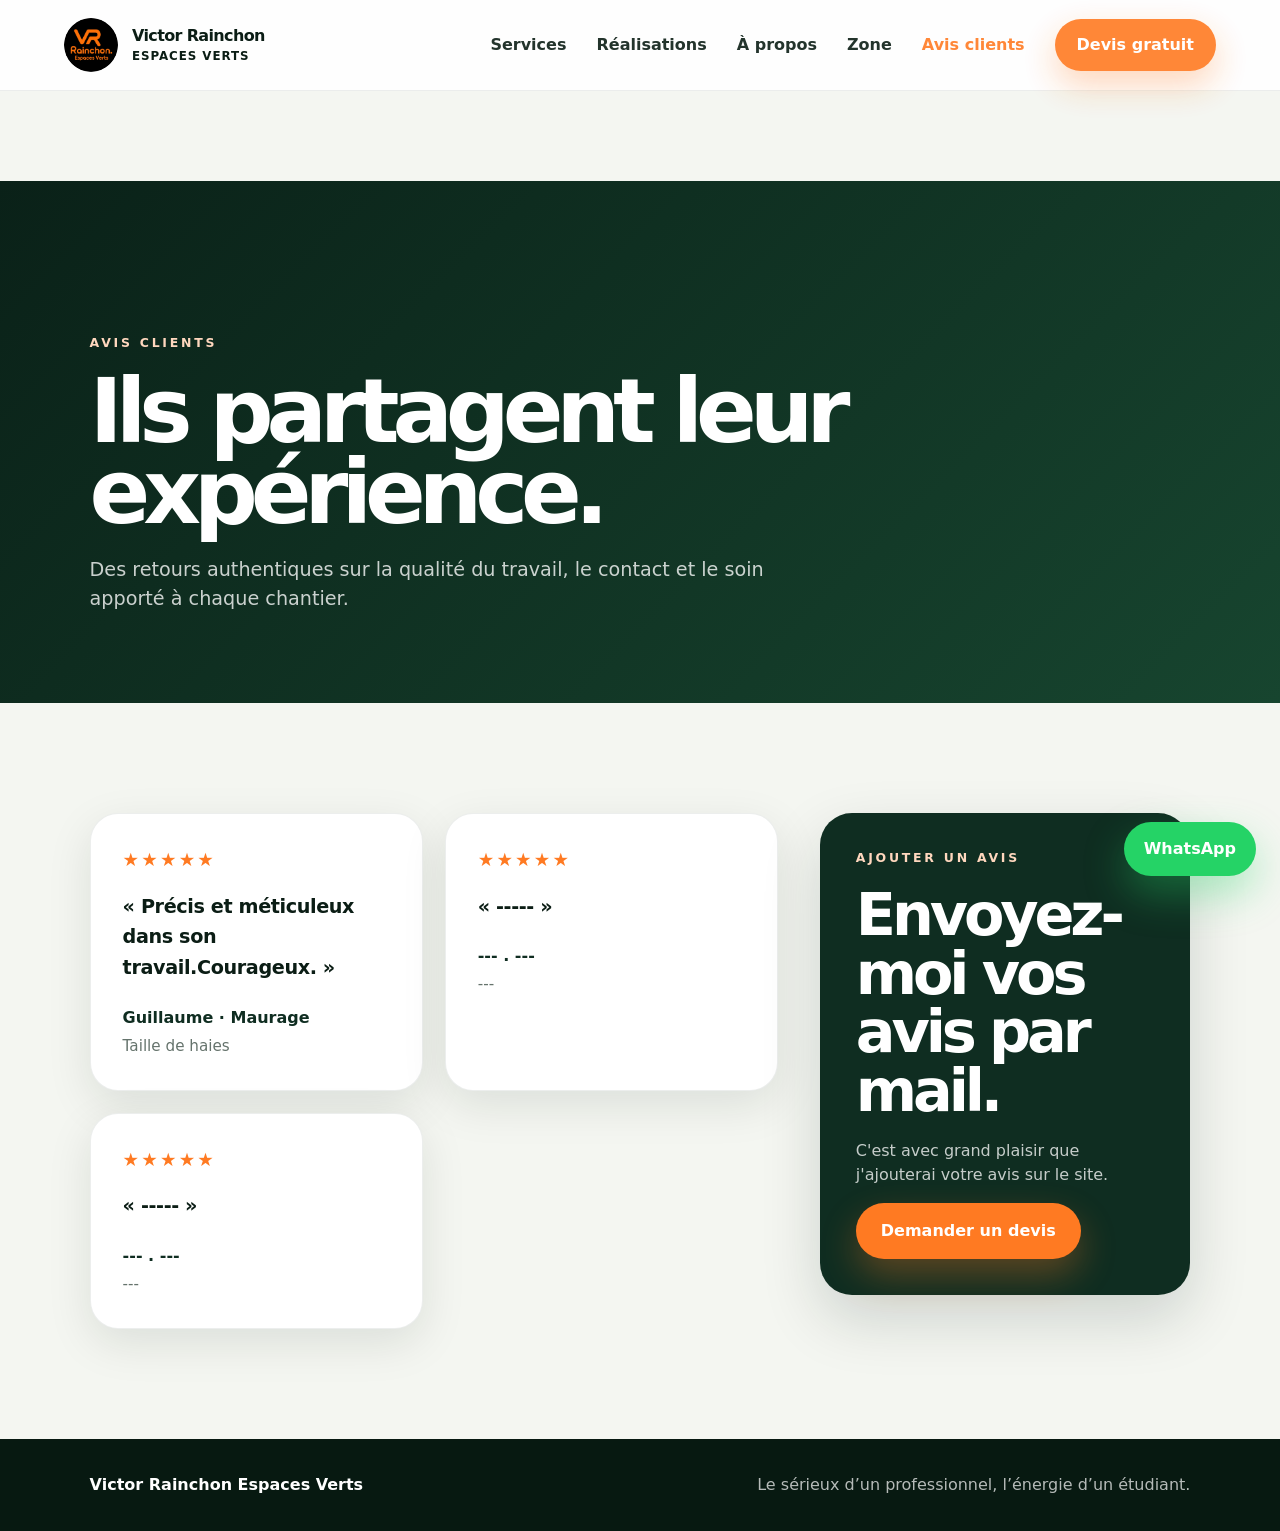
<file: avis.html>
<!doctype html>
<html lang="fr">
<head>
  <meta charset="utf-8">
  <meta name="viewport" content="width=device-width, initial-scale=1">
  <title>Avis clients | Victor Rainchon Espaces Verts</title>
  <meta name="description" content="Découvrez les avis des clients de Victor Rainchon Espaces Verts à Binche et dans les communes voisines.">
  <meta name="theme-color" content="#0f2d21">
  <link rel="stylesheet" href="assets/css/styles.css">
</head>
<body>
  <header class="site-header compact-header">
    <a class="brand" href="index.html" aria-label="Accueil Victor Rainchon Espaces Verts">
      <img src="assets/img/logo-vr.jpg" alt="Logo Victor Rainchon Espaces Verts">
      <span><strong>Victor Rainchon</strong><small>Espaces Verts</small></span>
    </a>
    <button class="menu-toggle" aria-label="Ouvrir le menu" aria-expanded="false">☰</button>
    <nav class="main-nav" aria-label="Navigation principale">
      <a href="index.html#services">Services</a>
      <a href="index.html#realisations">Réalisations</a>
      <a href="index.html#apropos">À propos</a>
      <a href="index.html#zone">Zone</a>
      <a class="active" href="avis.html">Avis clients</a>
      <a class="nav-cta" href="index.html#contact">Devis gratuit</a>
    </nav>
  </header>

  <main class="reviews-page">
    <section class="reviews-hero">
      <div>
        <p class="eyebrow">Avis clients</p>
        <h1>Ils partagent leur expérience.</h1>
        <p>Des retours authentiques sur la qualité du travail, le contact et le soin apporté à chaque chantier.</p>
      </div>
    </section>

    <section class="section reviews-section">
      <div class="reviews-grid">
        <!-- COPIEZ UN BLOC <article class="review-card">...</article> POUR AJOUTER UN AVIS -->
        <article class="review-card">
          <div class="stars" aria-label="5 étoiles">★★★★★</div>
          <blockquote>« Précis et méticuleux dans son travail.Courageux. »</blockquote>
          <p class="review-author">Guillaume · Maurage</p>
          <p class="review-service">Taille de haies</p>
        </article>

        <article class="review-card">
          <div class="stars" aria-label="5 étoiles">★★★★★</div>
          <blockquote>« ----- »</blockquote>
          <p class="review-author">--- . ---</p>
          <p class="review-service">---</p>
        </article>

        <article class="review-card">
          <div class="stars" aria-label="5 étoiles">★★★★★</div>
          <blockquote>« ----- »</blockquote>
          <p class="review-author">--- . ---</p>
          <p class="review-service">---</p>
        </article>
      </div>

      <aside class="reviews-help">
        <div>
          <p class="eyebrow dark">Ajouter un avis</p>
          <h2>Envoyez-moi vos avis par mail.</h2>
          <p>C'est avec grand plaisir que j'ajouterai votre avis sur le site.</p>
        </div>
        <a class="btn btn-primary" href="index.html#contact">Demander un devis</a>
      </aside>
    </section>
  </main>

  <footer class="site-footer">
    <strong>Victor Rainchon Espaces Verts</strong>
    <span>Le sérieux d’un professionnel, l’énergie d’un étudiant.</span>
  </footer>

  <a class="whatsapp" href="https://wa.me/32493149623" target="_blank" rel="noopener">WhatsApp</a>
  <script src="assets/js/script.js"></script>
</body>
</html>
</file>
<file: assets/css/styles.css>
:root{--green:#0f2d21;--green2:#173d2c;--soft:#f4f6f1;--orange:#ff7a22;--text:#0b1d15;--muted:#65736c;--white:#fff;--shadow:0 24px 60px rgba(9,31,22,.16);--radius:28px}*{box-sizing:border-box}html{scroll-behavior:smooth}body{margin:0;font-family:Inter,system-ui,-apple-system,Segoe UI,Roboto,Arial,sans-serif;color:var(--text);background:var(--soft);line-height:1.5}img{max-width:100%;display:block}a{text-decoration:none;color:inherit}.site-header{position:fixed;top:0;left:0;right:0;z-index:50;display:flex;align-items:center;justify-content:space-between;padding:18px 5vw;transition:.25s;background:rgba(255,255,255,.88);backdrop-filter:blur(18px);border-bottom:1px solid rgba(15,45,33,.08)}.brand{display:flex;align-items:center;gap:14px}.brand img{width:54px;height:54px;border-radius:50%;object-fit:cover}.brand strong{display:block;font-weight:900;letter-spacing:-.04em}.brand small{display:block;text-transform:uppercase;font-weight:800;font-size:.74rem;letter-spacing:.08em}.main-nav{display:flex;align-items:center;gap:30px;font-weight:800}.main-nav a{opacity:.9}.nav-cta{background:var(--orange);color:white;padding:14px 22px;border-radius:999px;box-shadow:0 14px 34px rgba(255,122,34,.34)}.menu-toggle{display:none;border:0;background:var(--green);color:white;border-radius:14px;padding:11px 13px;font-size:1.2rem}.hero{position:relative;min-height:100vh;display:flex;align-items:center;overflow:hidden;background:#091b13}.hero-bg{position:absolute;inset:0;background:url('../img/hero-victor.jpg') center right/cover no-repeat;transform:scale(1.02)}.hero-overlay{position:absolute;inset:0;background:linear-gradient(90deg,rgba(8,24,17,.88),rgba(8,24,17,.55) 44%,rgba(8,24,17,.1))}.hero-content{position:relative;z-index:2;width:min(760px,90vw);margin-left:7vw;color:white;padding-top:80px}.eyebrow{text-transform:uppercase;letter-spacing:.22em;font-size:.78rem;font-weight:900;color:#ffd7be;margin:0 0 18px}.eyebrow.dark{color:var(--muted)}h1,h2,h3,p{margin-top:0}h1{font-size:clamp(3rem,7vw,7.4rem);line-height:.9;letter-spacing:-.08em;margin-bottom:24px}h2{font-size:clamp(2.1rem,4.6vw,5rem);line-height:1;letter-spacing:-.07em;margin-bottom:18px}h3{font-size:1.35rem;letter-spacing:-.035em}.hero-lead{font-size:clamp(1.05rem,1.7vw,1.35rem);max-width:620px;color:rgba(255,255,255,.88)}.btn{display:inline-flex;align-items:center;justify-content:center;border-radius:999px;padding:15px 24px;font-weight:900;transition:.25s;border:1px solid transparent}.btn:hover{transform:translateY(-2px)}.btn-primary{background:var(--orange);color:white;box-shadow:0 16px 36px rgba(255,122,34,.32)}.btn-ghost{background:rgba(255,255,255,.1);border-color:rgba(255,255,255,.28);color:white}.btn-dark{background:var(--green);color:white}.hero-actions{display:flex;gap:14px;flex-wrap:wrap;margin-top:28px}.hero-signature{margin-top:38px;font-weight:800;color:#fff;border-left:4px solid var(--orange);padding-left:16px}.section{padding:110px 7vw}.intro{display:grid;grid-template-columns:1fr 1fr;gap:70px;align-items:end}.intro p:last-child{font-size:1.2rem;color:var(--muted)}.section-head{max-width:900px;margin-bottom:46px}.section-head p{color:var(--muted);font-size:1.1rem}.service-grid{display:grid;grid-template-columns:repeat(3,1fr);gap:22px}.service-card{background:white;border-radius:var(--radius);padding:34px;box-shadow:0 1px 0 rgba(15,45,33,.08);transition:.25s;min-height:230px}.service-card:hover{transform:translateY(-8px);box-shadow:var(--shadow)}.service-card span{display:inline-flex;background:#eff4ed;color:var(--green);border-radius:999px;padding:8px 12px;font-weight:900;margin-bottom:28px}.service-card p{color:var(--muted)}.split{display:grid;grid-template-columns:.9fr 1fr;gap:60px;align-items:center;background:white}.split-image img{height:680px;width:100%;object-fit:cover;border-radius:36px;box-shadow:var(--shadow)}.split-text p{color:var(--muted);font-size:1.1rem}.checklist{display:grid;grid-template-columns:1fr 1fr;gap:12px;padding:0;margin:28px 0 0;list-style:none}.checklist li{background:#f3f6f0;border-radius:16px;padding:14px 16px;font-weight:800}.checklist li:before{content:'✓';color:var(--orange);margin-right:8px}.equipment-grid{display:grid;grid-template-columns:1fr 1fr;gap:24px}.equipment-grid figure{margin:0;background:white;border-radius:32px;overflow:hidden;box-shadow:var(--shadow)}.equipment-grid img{height:360px;width:100%;object-fit:cover;background:white}.equipment-grid figcaption{padding:20px 24px;font-weight:900}.gallery{background:#eef2eb}.gallery-grid{display:grid;grid-template-columns:1.2fr .8fr;gap:24px}.gallery-item{position:relative;border:0;padding:0;background:#ddd;border-radius:32px;overflow:hidden;min-height:430px;cursor:pointer;box-shadow:var(--shadow)}.gallery-item.wide{min-height:520px}.gallery-item img{width:100%;height:100%;object-fit:cover;position:absolute;inset:0;transition:.45s}.gallery-item:after{content:'';position:absolute;inset:0;background:linear-gradient(0deg,rgba(0,0,0,.58),transparent 55%)}.gallery-item span{position:absolute;left:24px;bottom:24px;z-index:2;color:white;font-weight:900;background:rgba(0,0,0,.28);padding:13px 17px;border-radius:16px}.gallery-item:hover img{transform:scale(1.06)}.zone{display:grid;grid-template-columns:1fr .7fr;gap:50px;align-items:center}.zone p{color:var(--muted);font-size:1.1rem}.zone-card{background:var(--green);color:white;border-radius:36px;padding:42px;display:grid;gap:12px;box-shadow:var(--shadow)}.zone-card strong{font-size:2rem;letter-spacing:-.04em}.zone-card span{color:rgba(255,255,255,.82)}.contact{display:grid;grid-template-columns:1fr .9fr;gap:34px;background:white}.contact-card,.quote-form{background:var(--soft);border-radius:36px;padding:42px}.contact-card p{color:var(--muted)}.contact-actions{display:flex;gap:12px;flex-wrap:wrap;margin:24px 0}.contact-details{display:grid;gap:10px;color:var(--green);font-weight:800}.quote-form{display:grid;gap:16px}.quote-form label{display:grid;gap:8px;font-weight:900}.quote-form input,.quote-form textarea{width:100%;border:1px solid rgba(15,45,33,.15);border-radius:18px;padding:14px 16px;font:inherit;background:white}.quote-form textarea{resize:vertical}.site-footer{padding:34px 7vw;background:#071911;color:white;display:flex;gap:18px;justify-content:space-between;flex-wrap:wrap}.site-footer span{color:rgba(255,255,255,.7)}.whatsapp{position:fixed;right:24px;bottom:24px;z-index:40;background:#25d366;color:white;padding:15px 20px;border-radius:999px;font-weight:900;box-shadow:0 18px 40px rgba(37,211,102,.35)}.lightbox{position:fixed;inset:0;background:rgba(0,0,0,.86);z-index:80;display:none;align-items:center;justify-content:center;padding:30px}.lightbox.open{display:flex}.lightbox img{max-height:88vh;max-width:92vw;border-radius:22px;box-shadow:0 30px 80px rgba(0,0,0,.55)}.lightbox-close{position:absolute;top:22px;right:28px;border:0;background:white;border-radius:999px;width:46px;height:46px;font-size:2rem;line-height:1;cursor:pointer}.reveal{opacity:0;transform:translateY(26px);transition:opacity .7s ease,transform .7s ease}.reveal.visible{opacity:1;transform:none}@media(max-width:950px){.menu-toggle{display:block}.main-nav{display:none;position:absolute;top:82px;left:5vw;right:5vw;background:white;border-radius:24px;padding:18px;box-shadow:var(--shadow);flex-direction:column;align-items:stretch}.main-nav.open{display:flex}.main-nav a{padding:10px}.hero-content{margin:0 auto;padding-top:120px}.intro,.split,.zone,.contact{grid-template-columns:1fr}.service-grid,.equipment-grid,.gallery-grid{grid-template-columns:1fr}.split-image img{height:520px}.gallery-item,.gallery-item.wide{min-height:420px}.section{padding:80px 5vw}}@media(max-width:560px){.brand img{width:44px;height:44px}.brand small{font-size:.62rem}.site-header{padding:14px 4vw}h1{font-size:3.4rem}.hero-actions .btn{width:100%}.checklist{grid-template-columns:1fr}.split-image img{height:430px}.equipment-grid img{height:260px}.gallery-item,.gallery-item.wide{min-height:360px}.contact-card,.quote-form{padding:28px}.whatsapp{right:14px;bottom:14px}}

/* Avis clients */
.reviews-preview{background:#fff}.review-teaser-grid,.reviews-grid{display:grid;grid-template-columns:repeat(2,1fr);gap:22px}.review-card{background:#fff;border-radius:28px;padding:32px;box-shadow:0 14px 45px rgba(9,31,22,.1);border:1px solid rgba(15,45,33,.08)}.reviews-preview .review-card{background:var(--soft)}.stars{color:var(--orange);font-size:1.15rem;letter-spacing:.12em;margin-bottom:18px}.review-card blockquote{margin:0 0 22px;font-size:1.2rem;line-height:1.6;font-weight:750;letter-spacing:-.02em}.review-author{margin:0;font-weight:900;color:var(--green)}.review-service{margin:5px 0 0;color:var(--muted);font-size:.95rem}.reviews-link{margin-top:28px}.compact-header{position:sticky}.reviews-page{padding-top:90px}.reviews-hero{min-height:58vh;display:flex;align-items:end;padding:110px 7vw 70px;background:linear-gradient(135deg,#0a2118,#17452f);color:#fff}.reviews-hero>div{max-width:900px}.reviews-hero h1{font-size:clamp(3rem,7vw,6.5rem);margin-bottom:24px}.reviews-hero p:last-child{font-size:1.2rem;color:rgba(255,255,255,.78);max-width:720px}.reviews-section{display:grid;grid-template-columns:1.3fr .7fr;gap:42px;align-items:start}.reviews-grid{grid-template-columns:1fr 1fr}.reviews-help{position:sticky;top:120px;background:var(--green);color:#fff;border-radius:32px;padding:36px;box-shadow:var(--shadow)}.reviews-help p{color:rgba(255,255,255,.76)}.reviews-help .eyebrow{color:#ffd7be}.main-nav .active{color:var(--orange)}@media(max-width:950px){.review-teaser-grid,.reviews-grid,.reviews-section{grid-template-columns:1fr}.reviews-help{position:static}.reviews-page{padding-top:74px}}
</file>
